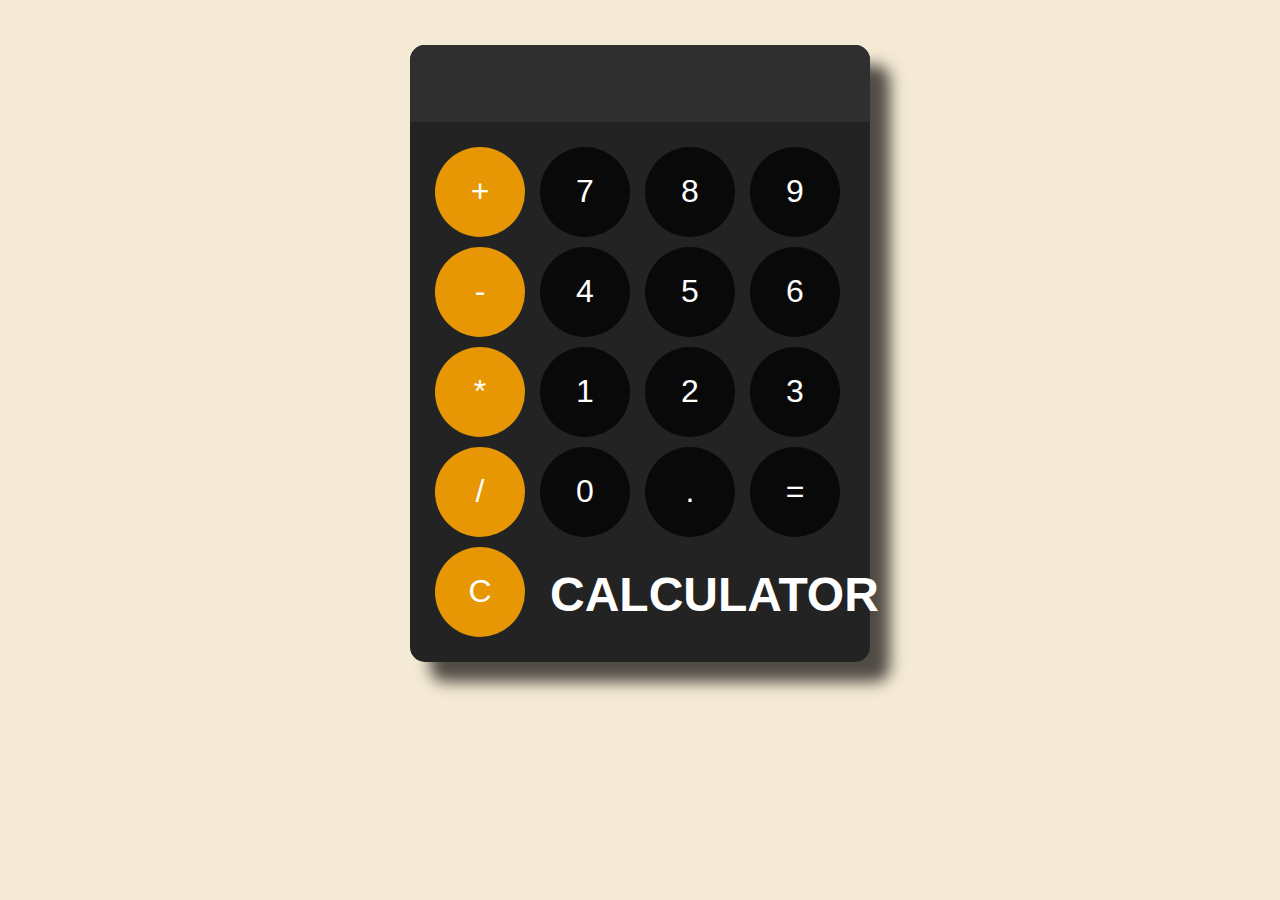
<file: Calculator Site/index.html>
<!DOCTYPE html>
<html lang="en">
<head>
    <meta charset="UTF-8">
    <meta name="viewport" content="width=device-width, initial-scale=1.0">
    <title>Calculator</title>
    <link rel="stylesheet" href="index.css">
</head>
<body>
    <div id="calculator">
        <input id="display" readonly>
        <div id="keys">
            <button onclick="appendToDisplay('+')" id="func">+</button>
            <button onclick="appendToDisplay('7')">7</button>
            <button onclick="appendToDisplay('8')">8</button>
            <button onclick="appendToDisplay('9')">9</button>
            <button onclick="appendToDisplay('-')" id="func">-</button>
            <button onclick="appendToDisplay('4')">4</button>
            <button onclick="appendToDisplay('5')">5</button>
            <button onclick="appendToDisplay('6')">6</button>
            <button onclick="appendToDisplay('*')" id="func">*</button>
            <button onclick="appendToDisplay('1')">1</button>
            <button onclick="appendToDisplay('2')">2</button>
            <button onclick="appendToDisplay('3')">3</button>
            <button onclick="appendToDisplay('/')" id="func">/</button>
            <button onclick="appendToDisplay('0')">0</button>
            <button onclick="appendToDisplay('.')">.</button>
            <button onclick="calculate()">=</button>
            <button onclick="clearScreen()" id="func">C</button>
        </div>
        <h1>CALCULATOR</h1>
    </div>
    <script src="./index.js"></script>
</body>
</html>
</file>
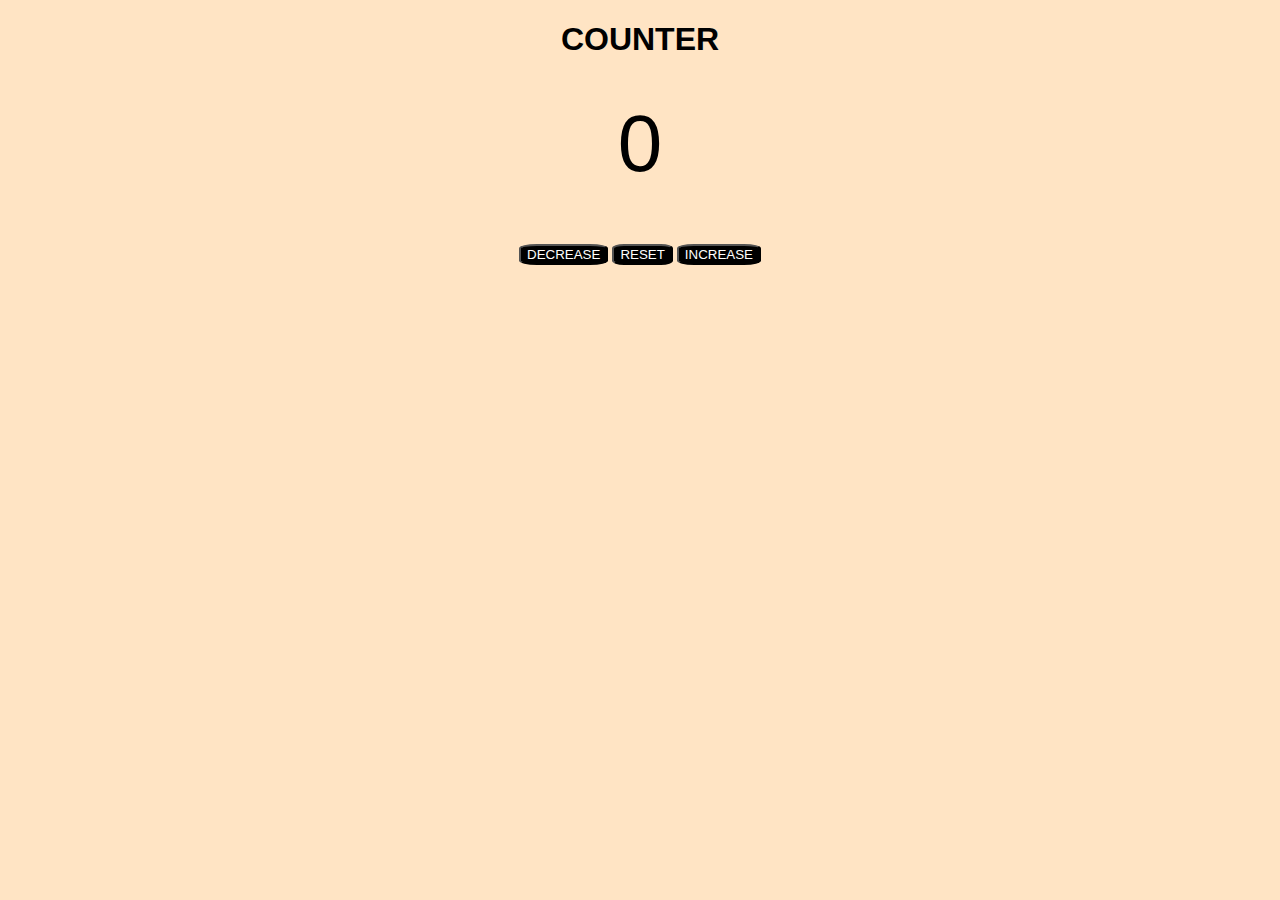
<file: Counter Program/index.html>
<!DOCTYPE html>
<html lang="en">
<head>
    <meta charset="UTF-8">
    <meta name="viewport" content="width=device-width, initial-scale=1.0">
    <title>Counter Program</title>
    <link rel="stylesheet" href="index.css">
</head>
<body>
    <h1>COUNTER</h1><br>
    <label id="number">0</label><br><br><br>
    <div id="button">
        <button id="decrease">DECREASE</button>
        <button id="reset">RESET</button>
        <button id="increase">INCREASE</button>
    </div>
    <script src="index.js"></script>
</body>
</html>
</file>
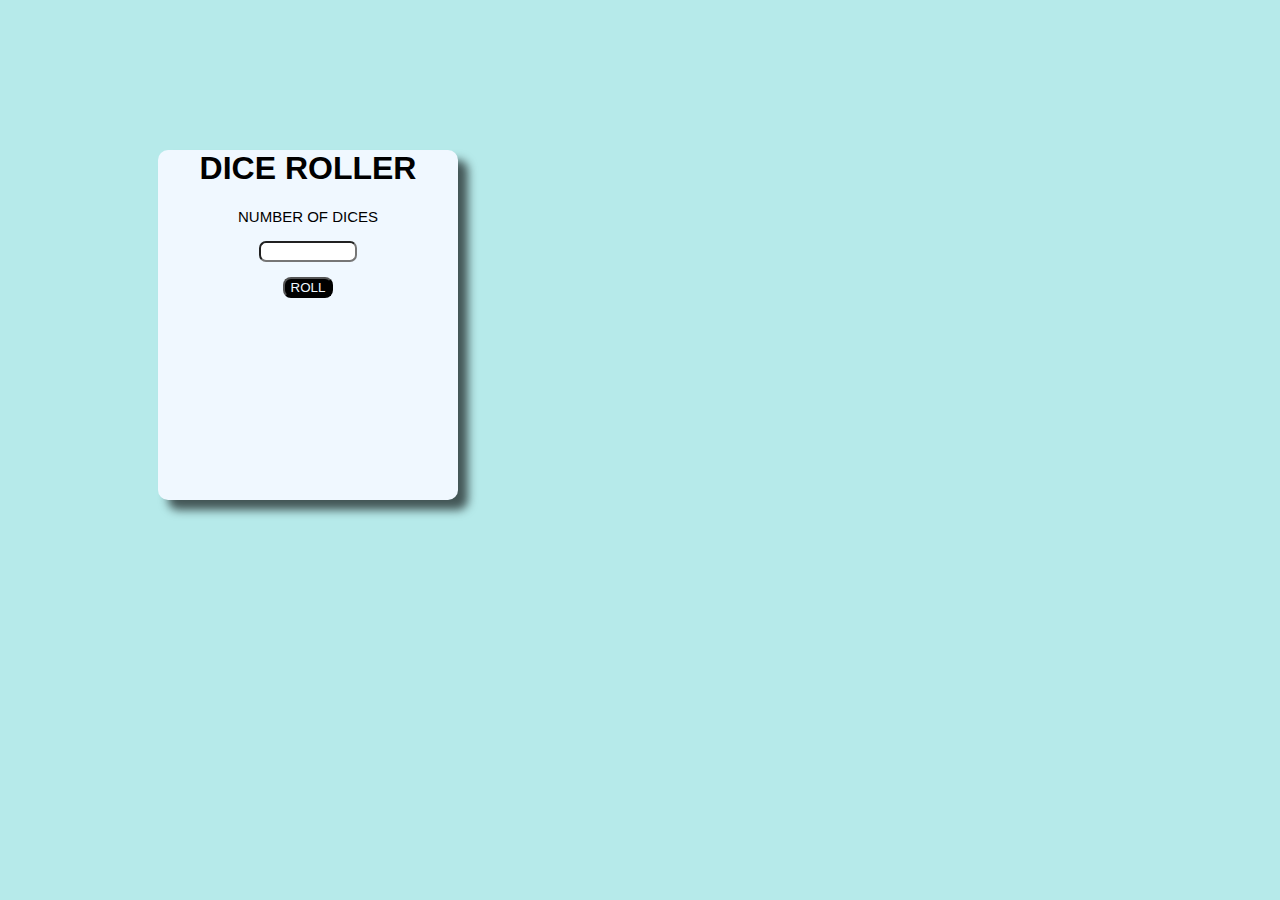
<file: Dice Roller/index.html>
<!DOCTYPE html>
<html lang="en">
<head>
    <meta charset="UTF-8">
    <meta name="viewport" content="width=device-width, initial-scale=1.0">
    <title>DICE ROLLER</title>
    <link rel="stylesheet" href="./index.css">
</head>
<body>
    <div id="container">
        <h1>DICE ROLLER</h1>
        <label>NUMBER OF DICES</label><br>
        <input type="number"  min="1" max="6" id="numberOfDice"><br>
        <Button id="rollButton" onclick="rolling()">ROLL</Button><br>
        <p id="textResult"></p>
        <p id="imageResult"></p>
    </div>
    <script src="index.js"></script>
</body>
</html>
</file>
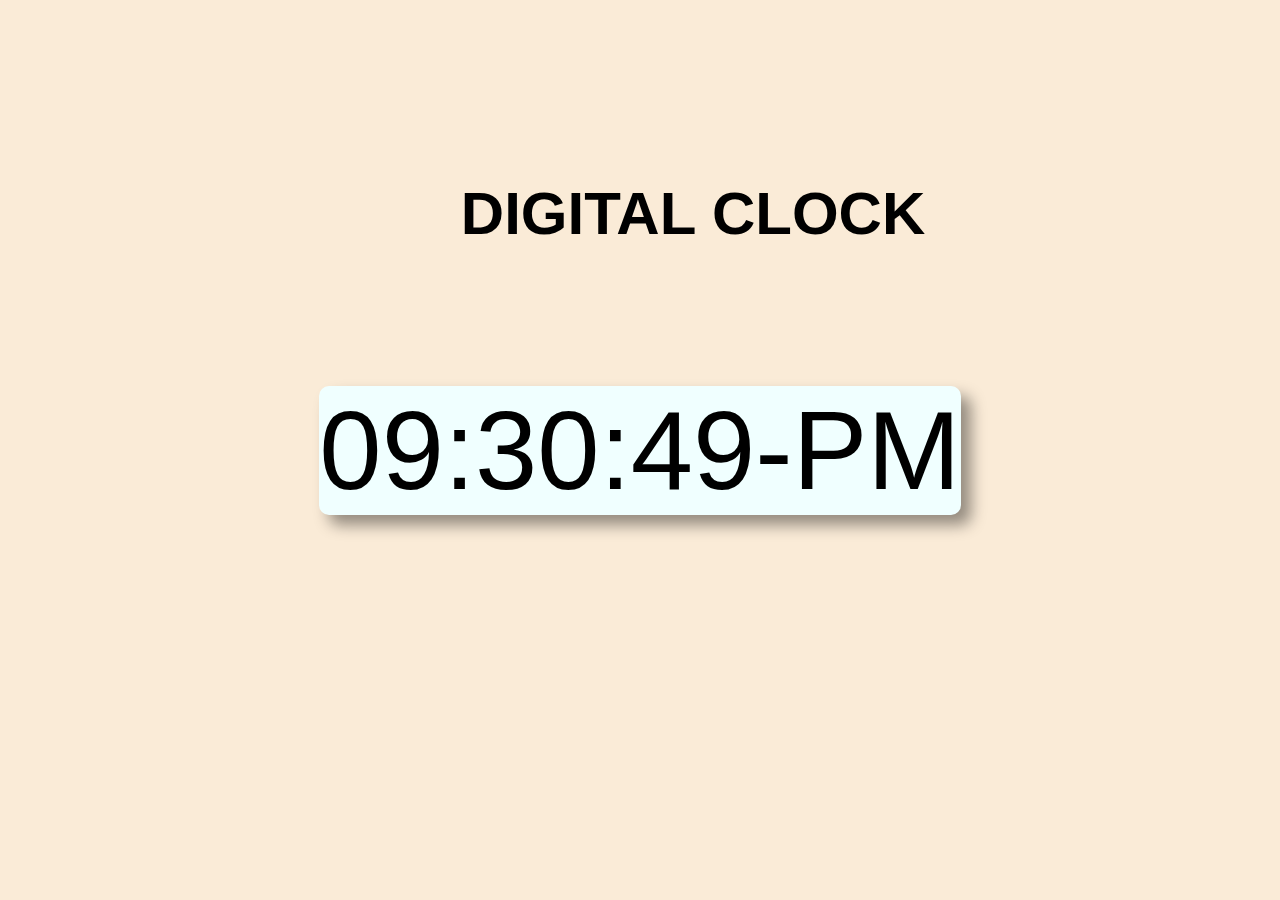
<file: DIgital Clock Program/index.html>
<!DOCTYPE html>
<html lang="en">
<head>
    <meta charset="UTF-8">
    <meta name="viewport" content="width=device-width, initial-scale=1.0">
    <title>DIGITAL CLOCK</title>
    <link rel="stylesheet" href="./index.css">
</head>
<body>
    <h1>DIGITAL CLOCK</h1>
    <div id="clock-container">
        <div id="clock">00:00:00</div>   
    </div>
    <script src="./index.js"></script>
</body>
</html>
</file>
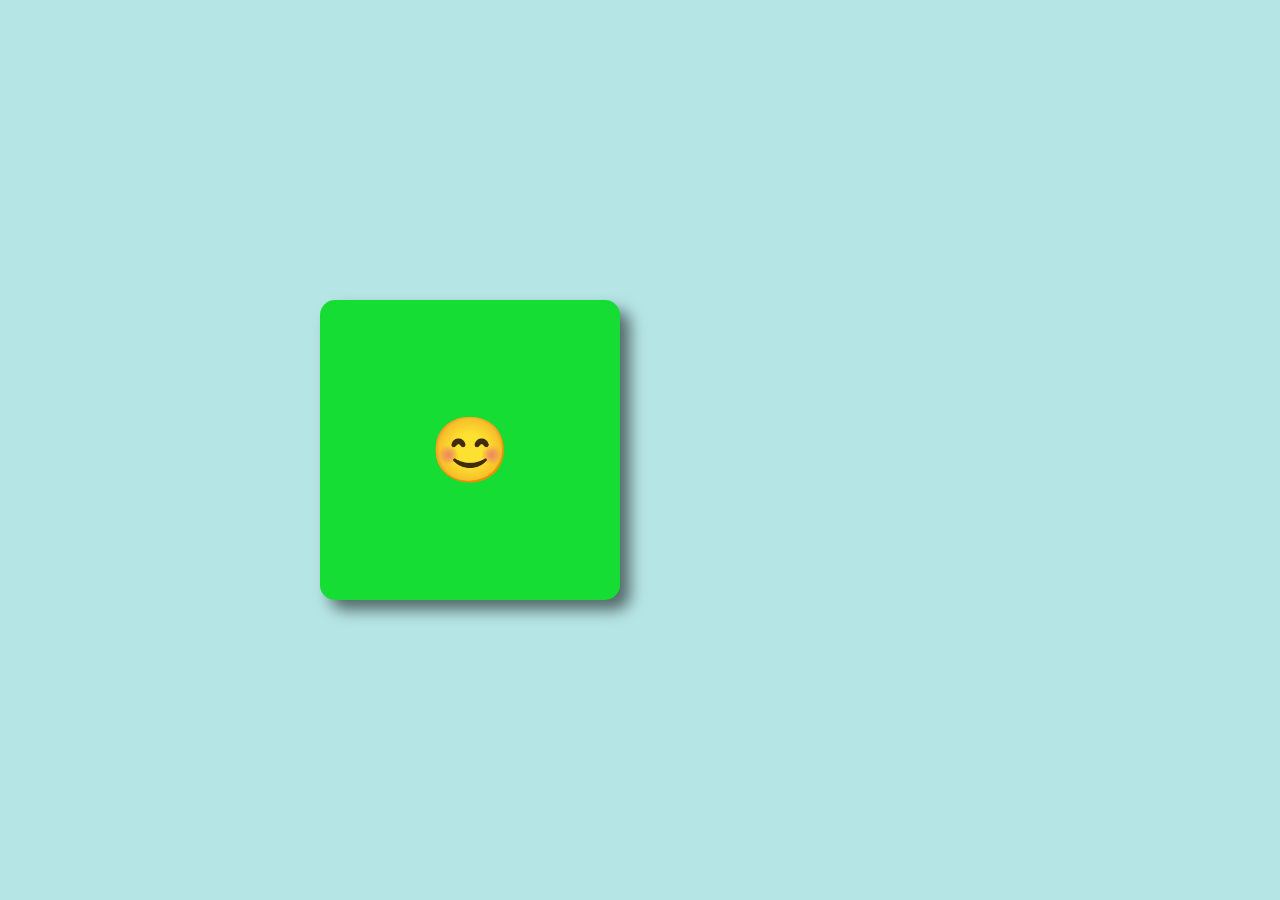
<file: Event Listener/index.html>
<!DOCTYPE html>
<html lang="en">
<head>
    <meta charset="UTF-8">
    <meta name="viewport" content="width=device-width, initial-scale=1.0">
    <title>Event Listener</title>
    <link rel="stylesheet" href="index.css">
</head>
<body>
    <div id="box1">
        😊
    </div>
    <script src="./index.js"></script>
</body>
</html>
</file>
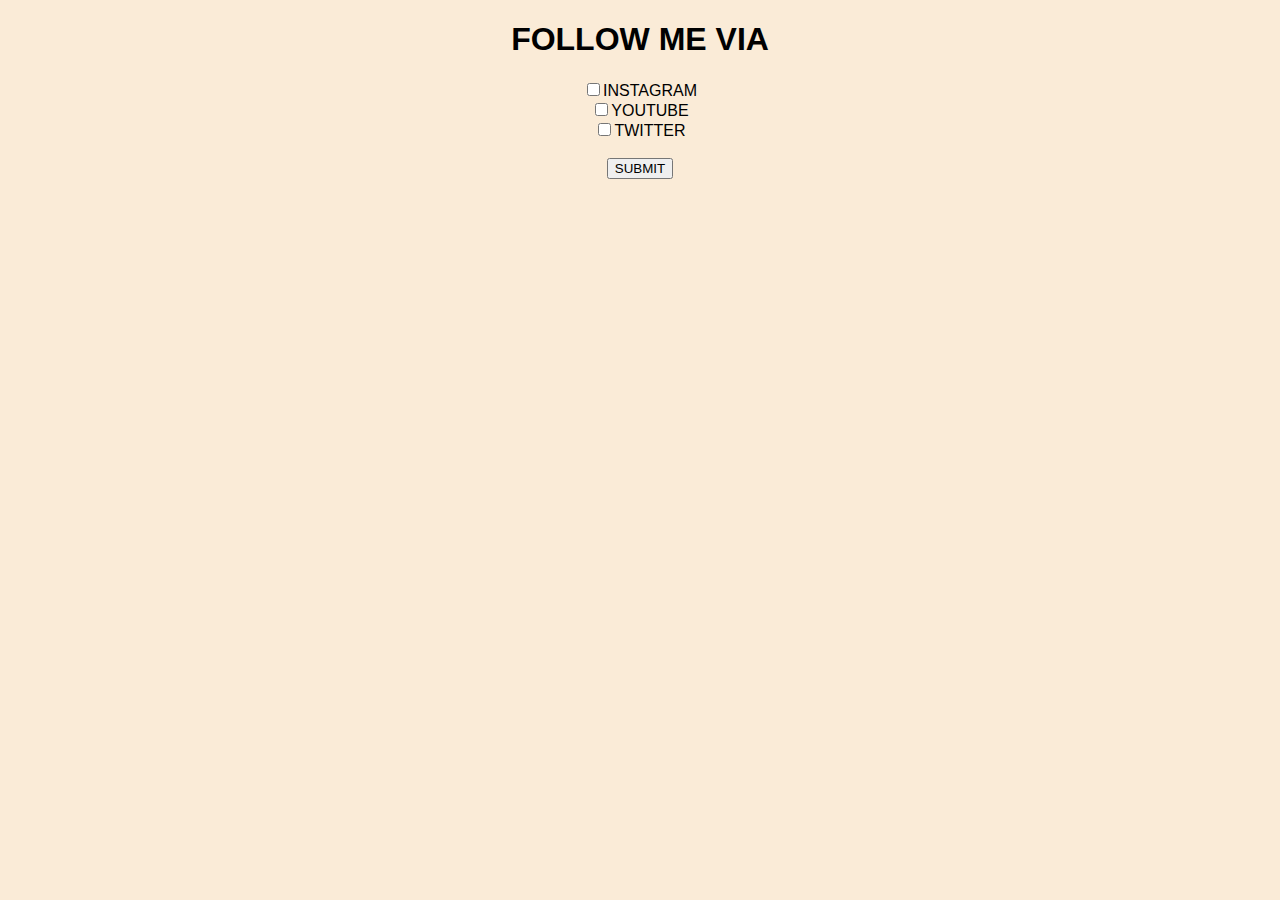
<file: Follow Me/index.html>
<!DOCTYPE html>
<html lang="en">
<head>
    <meta charset="UTF-8">
    <meta name="viewport" content="width=device-width, initial-scale=1.0">
    <title>Follow Me</title>
    <link rel="stylesheet" href="index.css">
</head>
<body>
    <h1>FOLLOW ME VIA</h1>

    <input type="checkbox" id="insta" name="media"><label for="follow">INSTAGRAM</label><br>
    <input type="checkbox" id="utube" name="media"><label for="follow">YOUTUBE</label><br>
    <input type="checkbox" id="twitter" name="media"><label for="follow">TWITTER</label><br>
    <br>
    <button id="submit">SUBMIT</button>
    <p id="instaFollow"></p>
    <p id="utubeFollow"></p>
    <p id="twitterFollow"></p>
    <script src="index.js"></script>
</body>
</html>
</file>
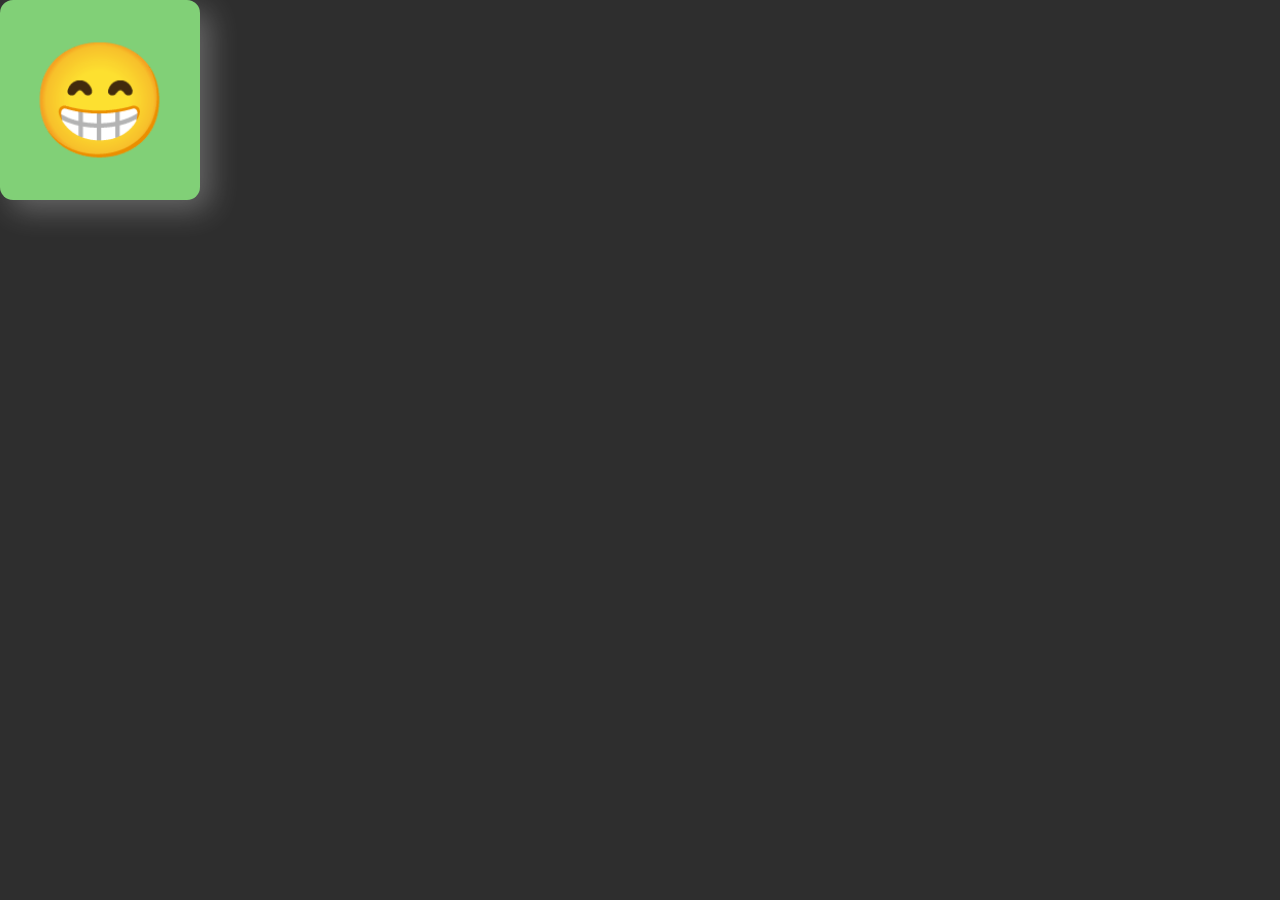
<file: Key Listener/index.html>
<!DOCTYPE html>
<html lang="en">
<head>
    <meta charset="UTF-8">
    <meta name="viewport" content="width=device-width, initial-scale=1.0">
    <title>Key Listener</title>
    <link rel="stylesheet" href="./index.css">
</head>
<body>
    <div id="box1">
        😁
    </div>
    <script src="./index.js"></script>
</body>
</html>
</file>
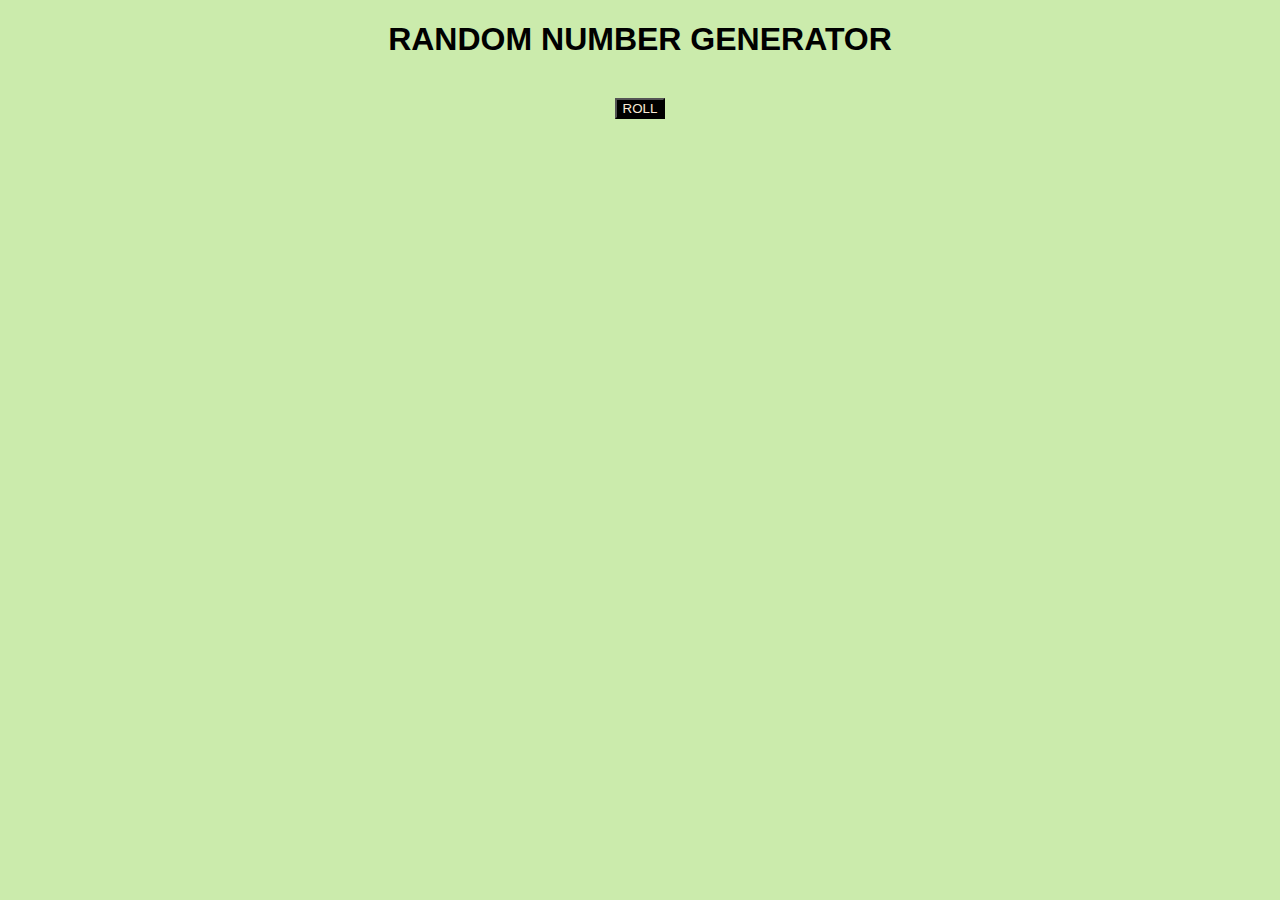
<file: Random Number Generator/index.html>
<!DOCTYPE html>
<html lang="en">
<head>
    <meta charset="UTF-8">
    <meta name="viewport" content="width=device-width, initial-scale=1.0">
    <title>Random Number Generator</title>
    <link rel="stylesheet" href="index.css">
</head>
<body>
    <h1>RANDOM NUMBER GENERATOR</h1><br>
    <button id="roll">ROLL</button>
    <br>
    <br>
    <label id="number"></label>
    <script src="index.js"></script>
</body>
</html>
</file>
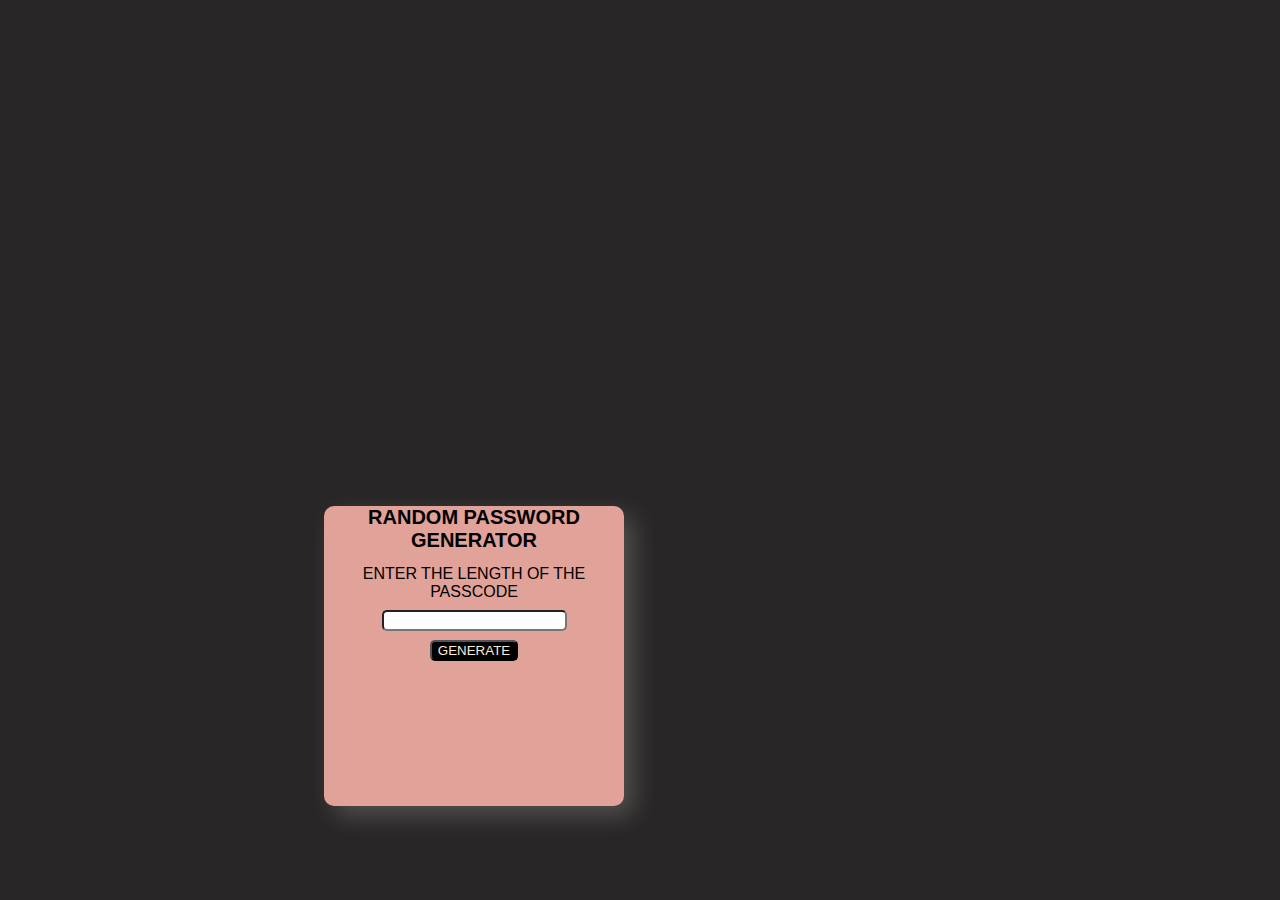
<file: Random Password Generator/index.html>
<!DOCTYPE html>
<html lang="en">
<head>
    <meta charset="UTF-8">
    <meta name="viewport" content="width=device-width, initial-scale=1.0">
    <title>Random Password Generator</title>
    <link rel="stylesheet" href="index.css">
</head>
<body>
    <div id="container">
        <h1>RANDOM PASSWORD GENERATOR</h1>
        <label id="lengthText">ENTER THE LENGTH OF THE PASSCODE</label><br>
        <input type="text" id="box"><br>
        <button onclick="Generate()">GENERATE</button>
        <p id="generatedPasscode"></p>
    </div>
    <script src="index.js"></script>
</body>
</html>
</file>
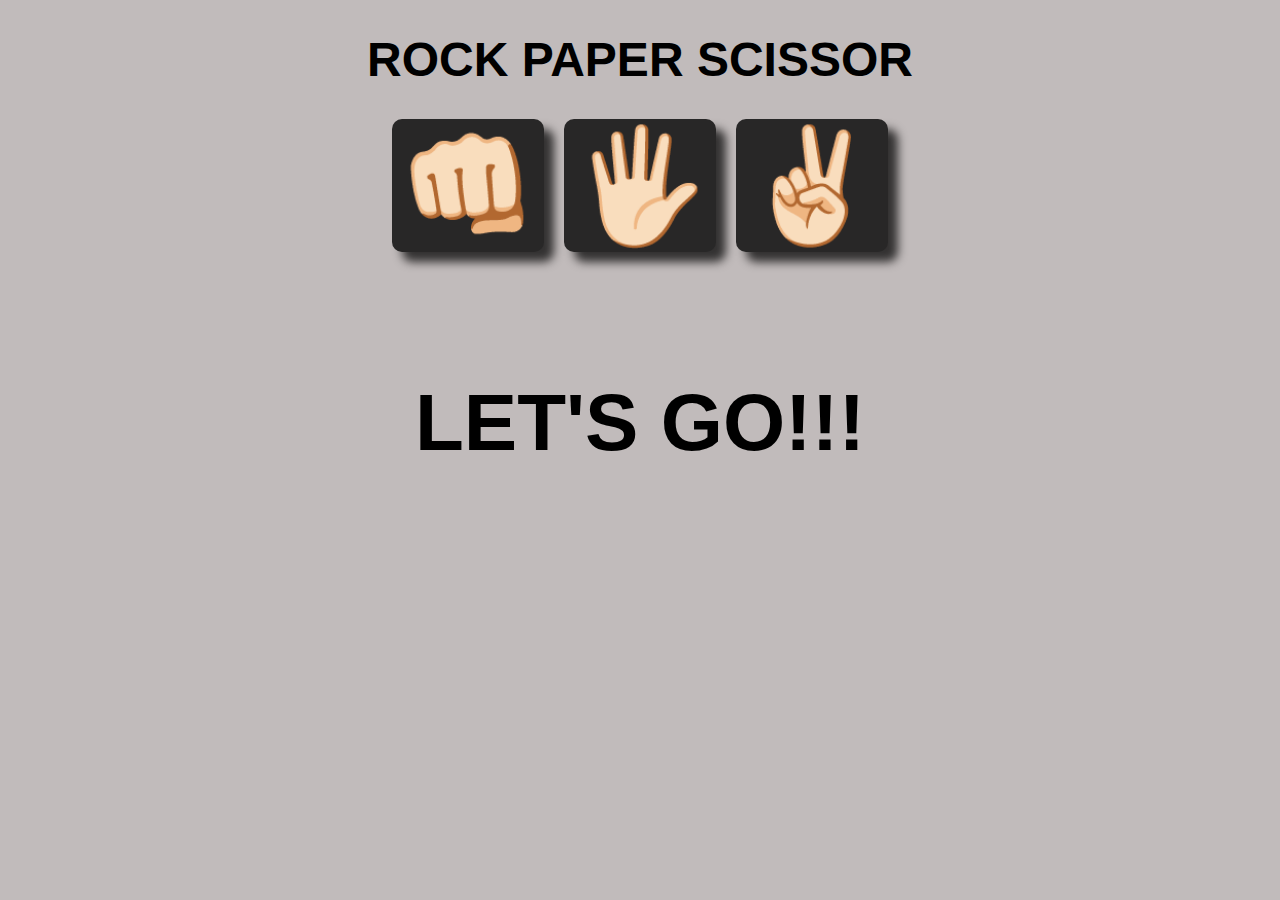
<file: Rock Paper Scissor/index.html>
<!DOCTYPE html>
<html lang="en">
<head>
    <meta charset="UTF-8">
    <meta name="viewport" content="width=device-width, initial-scale=1.0">
    <title>ROCK PAPER SCISSOR</title>
    <link rel="stylesheet" href="./index.css">

</head>
<body>
    <h1>ROCK PAPER SCISSOR</h1>
    <div id="controls">
        <button onclick="game('ROCK')">👊🏻</button>
        <button onclick="game('PAPER')">🖐🏻</button>
        <button onclick="game('SCISSOR')">✌🏻</button>
    </div>
    <br>
    <div id="choice">
        <h2 id="playerChoice"></h2>
        <h2 id="computerChoice"></h2>
        <h2 id="result">LET'S GO!!!</h2>
    </div>
    <script src="./index.js"></script>
</body>
</html>
</file>
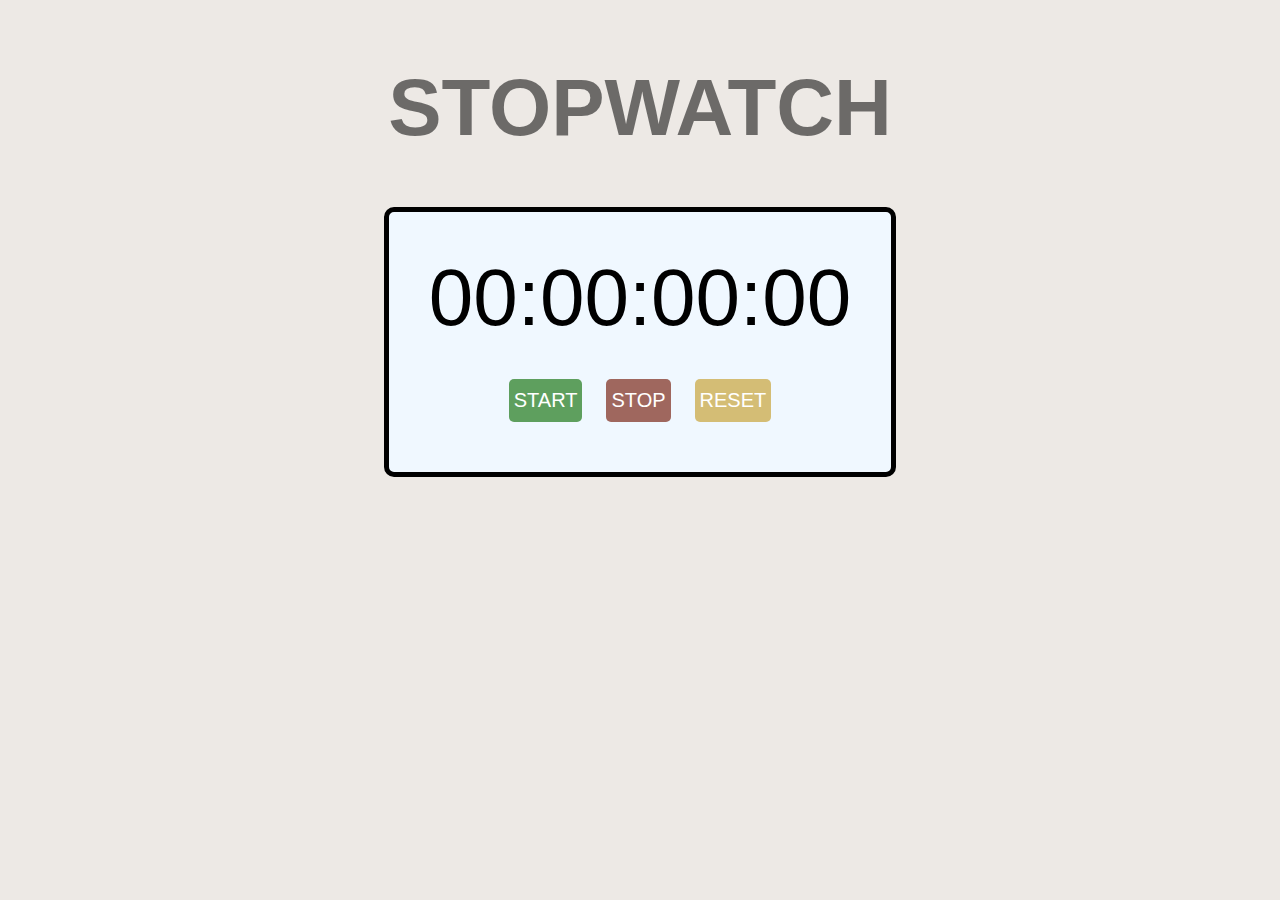
<file: Stop Watch Site/index.html>
<!DOCTYPE html>
<html lang="en">
<head>
    <meta charset="UTF-8">
    <meta name="viewport" content="width=device-width, initial-scale=1.0">
    <title>Stop Watch</title>
    <link rel="stylesheet" href="./index.css">
</head>
<body>
    <h1 id="stopWatch">STOPWATCH</h1>
    <div id="container">
        <div id="display">
            00:00:00:00
        </div>
        <div id="buttons">
            <button id="start" onclick="start()">START</button>
            <button id="stop" onclick="stop()">STOP</button>
            <button id="reset" onclick="reset()">RESET</button>
        </div>
    </div>
    <script src="./index.js"></script>
</body>
</html>
</file>
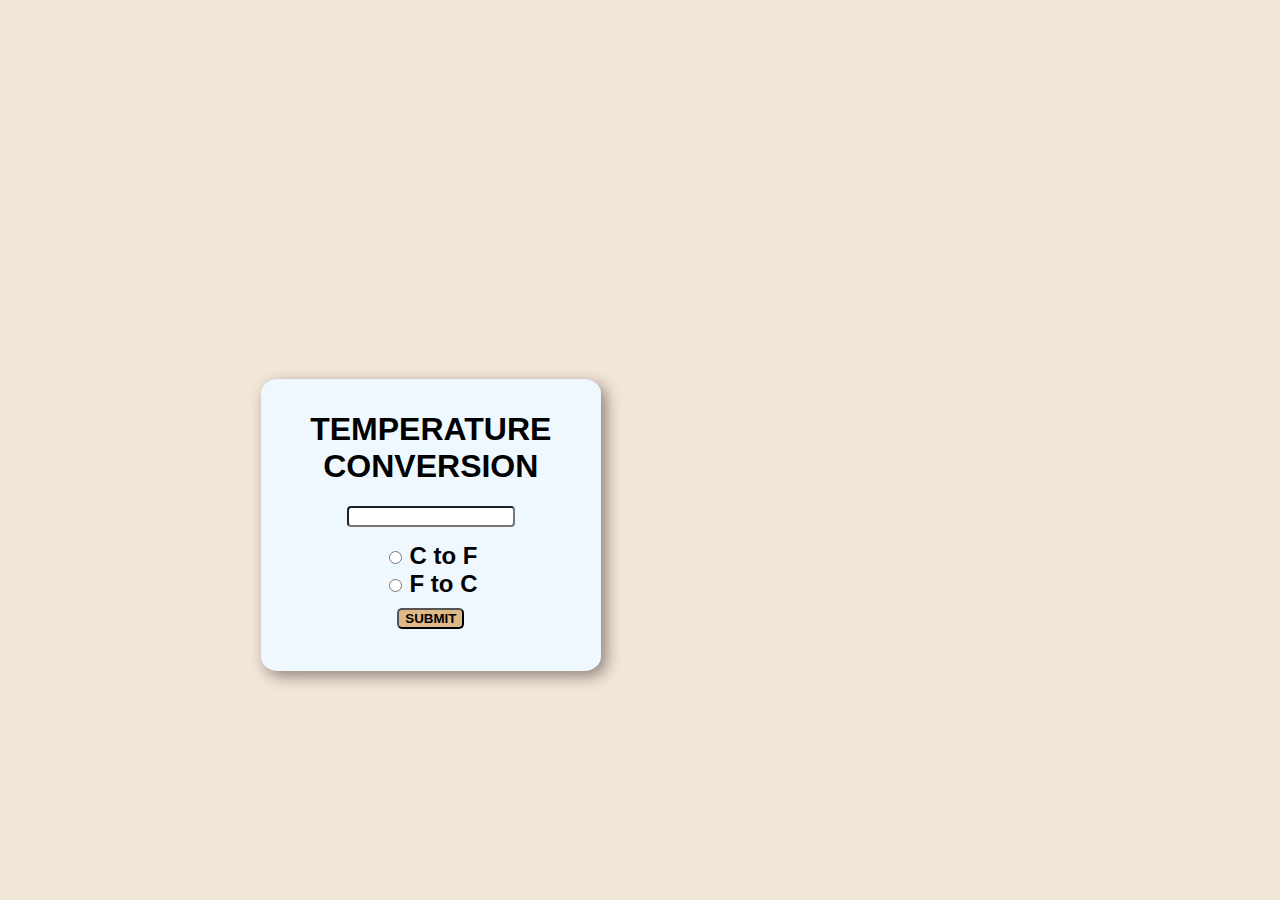
<file: Temprature Conversion/index.html>
<!DOCTYPE html>
<html lang="en">
<head>
    <meta charset="UTF-8">
    <meta name="viewport" content="width=device-width, initial-scale=1.0">
    <title>Temperature Conversion</title>
    <link rel="stylesheet" href="index.css">
</head>
<body>
    <form>
        <h1>TEMPERATURE CONVERSION</h1>
        <input type="number" id="textBox"><br>

        <input type="radio" id="toFarehn" name="unit">
        <label for="toFarehn">C to F</label><br>

        <input type="radio" id="toCelcius" name="unit">
        <label for="toFarehn">F to C</label><br>

        <button type="button" onclick="calculate()">SUBMIT</button><br>
        <p id="result"></p>
        <script src="index.js"></script>
    </form>
</body>
</html>
</file>
<file: Calculator Site/index.css>
body{
    margin: 0;
    display: flex;
    justify-content: center;
    align-items: center;
    background-color: rgb(245, 234, 213);
}
h1{
    position:absolute;
    font-family: 'Franklin Gothic Medium', 'Arial Narrow', Arial, sans-serif;
    color: white;
    margin-left: 140px;
    margin-top: -95px;
    font-size: 3rem;
}
#calculator{
    height: 20%;
    font-family:'Franklin Gothic Medium', 'Arial Narrow', Arial, sans-serif;
    background-color: rgb(35, 35, 35);
    border: none;
    border-radius: 15px;
    max-width: 500px;
    overflow: hidden;
    margin-top: 3.5%;
    box-shadow: 20px 20px 15px rgba(0, 0, 0, 0.677);
}
button{
    height: 90px;
    width: 90px;
    border: none;
    border-radius: 50px;
    background-color: rgb(9, 9, 9);
    color: white;
    font-size: 2rem;
    font-family:'Franklin Gothic Medium', 'Arial Narrow', Arial, sans-serif;
    text-align: center;
    cursor: pointer;
}
#display{
    width: 100%;
    border: none;
    padding: 20px;
    text-align: left;
    font-size: 2rem;
    background-color:rgb(47, 47, 47) ;
    color: white;
}
#keys{
    display: grid;
    grid-template-columns: repeat(4,1fr);
    gap: 10px;
    padding: 25px;
}
#func{
    background-color: rgba(255, 166, 0, 0.89);
    text-align: center;
}
#func:hover{
    background-color: rgba(255, 183, 49, 0.89);
}
#func:active{
    background-color: rgba(255, 195, 83, 0.89);
}
button:hover{
    background-color:rgb(20, 20, 20);
}
button:active{
    background-color:rgb(39, 39, 39);
}
</file>
<file: Counter Program/index.css>
body{
    background-color: bisque;
}
h1{
    text-align: center;
    font-family: 'Franklin Gothic Medium', 'Arial Narrow', Arial, sans-serif;
}
#number{
    display: block;
    text-align: center;
    font-family: 'Franklin Gothic Medium', 'Arial Narrow', Arial, sans-serif;
    font-size: 5em;
}
#button{
    text-align: center;
}
button{
    background-color: black;
    color: white;
    font-family: Arial, Helvetica, sans-serif;
    size: 12%;
    cursor: pointer;
    transition: background-color 0.25s;
    border-radius: 20%;
}

button:hover{
    background-color: rgb(74, 73, 73);
}
</file>
<file: Dice Roller/index.css>
body{
    background-color: rgb(182, 234, 234);
    text-align: center;
}
h1{
    font-family: 'Gill Sans', 'Gill Sans MT', Calibri, 'Trebuchet MS', sans-serif;
}
#container{
    background-color: aliceblue;
    width: 300px;
    height: 350px;
    margin: 150px;
    box-shadow: 10px 10px 10px rgba(0, 0, 0, 0.636);
    border-radius: 10px;
}
label{
    font-family: 'Franklin Gothic Medium', 'Arial Narrow', Arial, sans-serif;
    font-size: 15px;
}
#numberOfDice{
    text-align: center;
    width: 90px;
    border-radius: 7px;
    margin: 5%;
    font-family: 'Gill Sans', 'Gill Sans MT', Calibri, 'Trebuchet MS', sans-serif;
    font-weight: bold;
}
button{
    background-color: black;
    color: aliceblue;
    border-radius: 8px;
    cursor: pointer;
}
button:hover{
    background-color: rgb(76, 75, 75);
}
button:active{
    background-color: rgb(76, 75, 85);
}
#imageResult img{
    width: 50px;
}
</file>
<file: DIgital Clock Program/index.css>
body{
    margin: 0;
    background-color: antiquewhite;
}
#clock-container{
    display:flex;
    justify-content: center;
    align-items: center;
    height: 100vh;
}
h1{
    font-family:'Segoe UI', Tahoma, Geneva, Verdana, sans-serif;
    display:block;
    margin-top: 14%;
    margin-left: 36%;
    font-size: 60px;
    position: absolute;
    text-align: center;
}
#clock{
    font-family:'Trebuchet MS', 'Lucida Sans Unicode', 'Lucida Grande', 'Lucida Sans', Arial, sans-serif;
    font-size: 7em;
    background-color: azure;
    border-radius: 10px;
    backdrop-filter: blur(10000px);
    box-shadow: 10px 10px 15px rgba(0, 0, 0, 0.411);
}
</file>
<file: Event Listener/index.css>
#box1{
    font-family: 'Franklin Gothic Medium', 'Arial Narrow', Arial, sans-serif;
    background-color: #16dd34;
    width: 300px;
    height: 300px;
    font-size: 4rem;
    display: flex;
    text-align: center;
    align-items: center;
    justify-content: center;
    border-radius: 15px;
    box-shadow: 10px 10px 15px rgba(0, 0, 0, 0.54);
}
body{
    margin: 0;
    display: flex;
    text-align: center;
    align-items: center;
    height: 100vh;
    margin-left: 25%;
    background-color: rgb(182, 229, 229);
}
</file>
<file: Follow Me/index.css>
body{
    text-align: center;
    background-color:antiquewhite;
    font-family: 'Gill Sans', 'Gill Sans MT', Calibri, 'Trebuchet MS', sans-serif;
}

#submit{
    cursor: pointer;
}
</file>
<file: Key Listener/index.css>
body{
    margin: 0;
    background-color: rgb(46, 46, 46);
    overflow: hidden;
}
#box1{
    position: relative;
    background-color: #81d077;
    width: 200px;
    height: 200px;
    font-size:7rem;
    display: flex;
    justify-content: center;
    align-items: center;
    text-align: center;
    border-radius: 13px;
    top: 0;
    left: 0;
    box-shadow: 10px 10px 30px rgba(245, 245, 245, 0.288);
}
</file>
<file: Random Number Generator/index.css>
body{
    background-color: rgb(203, 235, 172);
    text-align: center;
}
h1{
    font-family: 'Franklin Gothic Medium', 'Arial Narrow', Arial, sans-serif;
}
button{
    size: 20px;
    font-family: 'Lucida Sans', 'Lucida Sans Regular', 'Lucida Grande', 'Lucida Sans Unicode', Geneva, Verdana, sans-serif;
    background-color: rgb(0, 0, 0);
    color: antiquewhite;
    cursor: pointer;
}
#number{
    font-size: 200px;
    font-family: 'Trebuchet MS', 'Lucida Sans Unicode', 'Lucida Grande', 'Lucida Sans', Arial, sans-serif;
    color: black;
}
</file>
<file: Random Password Generator/index.css>
body{
    background-color: rgb(40, 38, 38);
}
h1{
    font-size: 20px;
}
#container{
    background-color: rgb(225, 162, 153);
    border-radius: 10px;
    text-align: center;
    margin-top: 40%;
    margin-left: 25%;
    font-family: 'Gill Sans', 'Gill Sans MT', Calibri, 'Trebuchet MS', sans-serif;
    font-size: bold;
    height: 300px;
    width: 300px;
    box-shadow: 10px 10px 25px rgba(237, 227, 227, 0.219);
}
input{
    margin: 3%;
    border-radius: 5px;
}
button{
    margin-bottom: 4%;
    border-radius: 5px;
    background-color: black;
    color: antiquewhite;
    cursor: pointer;
}
</file>
<file: Rock Paper Scissor/index.css>
body{
    background-color: rgb(193, 187, 187);
}

h1{
    font-family: 'Gill Sans', 'Gill Sans MT', Calibri, 'Trebuchet MS', sans-serif;
    text-align: center;
    font-size: 3rem;
}

#controls{
    display: flex;
    text-align: center;
    justify-content: center;
}

button{
    font-size: 7rem;
    margin: 0px 10px;
    border: none;
    border-radius: 10px;
    cursor: pointer;
    box-shadow: 10px 10px 10px rgba(0, 0, 0, 0.737);
    background-color: rgb(40, 39, 39);
}

button:hover{
    background-color: rgb(58, 57, 57);
}

button:active{
    background-color: rgb(100, 99, 99);
}

#choice{
    font-family: 'Gill Sans', 'Gill Sans MT', Calibri, 'Trebuchet MS', sans-serif;
    text-align: center;
    padding-top: 40px;
}

#result{
    font-size: 5rem;
}

#scoreCard{
    font-family: 'Gill Sans', 'Gill Sans MT', Calibri, 'Trebuchet MS', sans-serif;
}

.greenText{
    color: rgb(81, 210, 81);
    background-color: rgb(40, 39, 39);
    box-shadow: 10px 10px 10px rgba(0, 0, 0, 0.737);
    border-radius: 20px;
}

.redText{
    color: rgb(204, 15, 15);
    background-color: rgb(40, 39, 39);
    box-shadow: 10px 10px 10px rgba(0, 0, 0, 0.737);
    border-radius: 20px;
}

.blueText{
    color: rgb(64, 99, 225);
    background-color: rgb(40, 39, 39);
    box-shadow: 10px 10px 10px rgba(0, 0, 0, 0.737);
    border-radius: 20px;
}
</file>
<file: Stop Watch Site/index.css>
body{
    display: flex;
    flex-direction: column;
    align-items: center;
    background-color: rgb(237, 233, 229);
}
#stopWatch{
    color: rgba(0, 0, 0, 0.545);
    font-family: 'Franklin Gothic Medium', 'Arial Narrow', Arial, sans-serif;
    font-size: 5rem;
}
#container{
    display: flex;
    flex-direction: column;
    align-items: center;
    border: 5px solid;
    border-radius: 10px;
    padding: 40px;
    background-color: aliceblue;
}
#display{
    font-size: 5rem;
    font-family: 'Franklin Gothic Medium', 'Arial Narrow', Arial, sans-serif;
    margin-bottom: 25px;
}
#buttons button{
    font-size: 20px;
    padding: 10px 5px;
    margin: 10px;
    border: none;
    border-radius: 5px;
    color: white;
    cursor: pointer;
}
#start{
    background-color: rgb(94, 159, 94);
}
#stop{
    background-color: rgb(159, 103, 94);
}
#reset{
    background-color: rgb(212, 189, 117);
}
#start:hover{
    background-color: rgb(61, 111, 61);
}
#stop:hover{
    background-color: rgb(112, 68, 62);
}
#reset:hover{
    background-color: rgb(123, 107, 59);
}
</file>
<file: Temprature Conversion/index.css>
body{
    background-color: rgb(242, 230, 215);
    font-family: 'Gill Sans', 'Gill Sans MT', Calibri, 'Trebuchet MS', sans-serif;
}

form{
    text-align: center;
    max-width: 320px;
    background-color: aliceblue;
    border-radius: 5%;
    padding: 10px;
    margin-left: 20%;
    margin-top: 30%;
    box-shadow: 5px 5px 15px rgba(16, 10, 10, 0.453)
}

#textBox{
    width: 50%;
    margin-bottom: 15px;
    border-radius: 4px;
    text-align: center;
}
label{
    font-size: 1.5em;
    font-weight: bold;
}
button{
    margin-top: 10px;
    text-align: center;
    font-weight: bold;
    background-color: burlywood;
    border-radius: 5px;
    cursor: pointer;
}
button:hover{
    background-color: rgb(237, 215, 187);
}
p{
    font-family:Cambria, Cochin, Georgia, Times, 'Times New Roman', serif;
    font-size: 2em;
}
</file>
